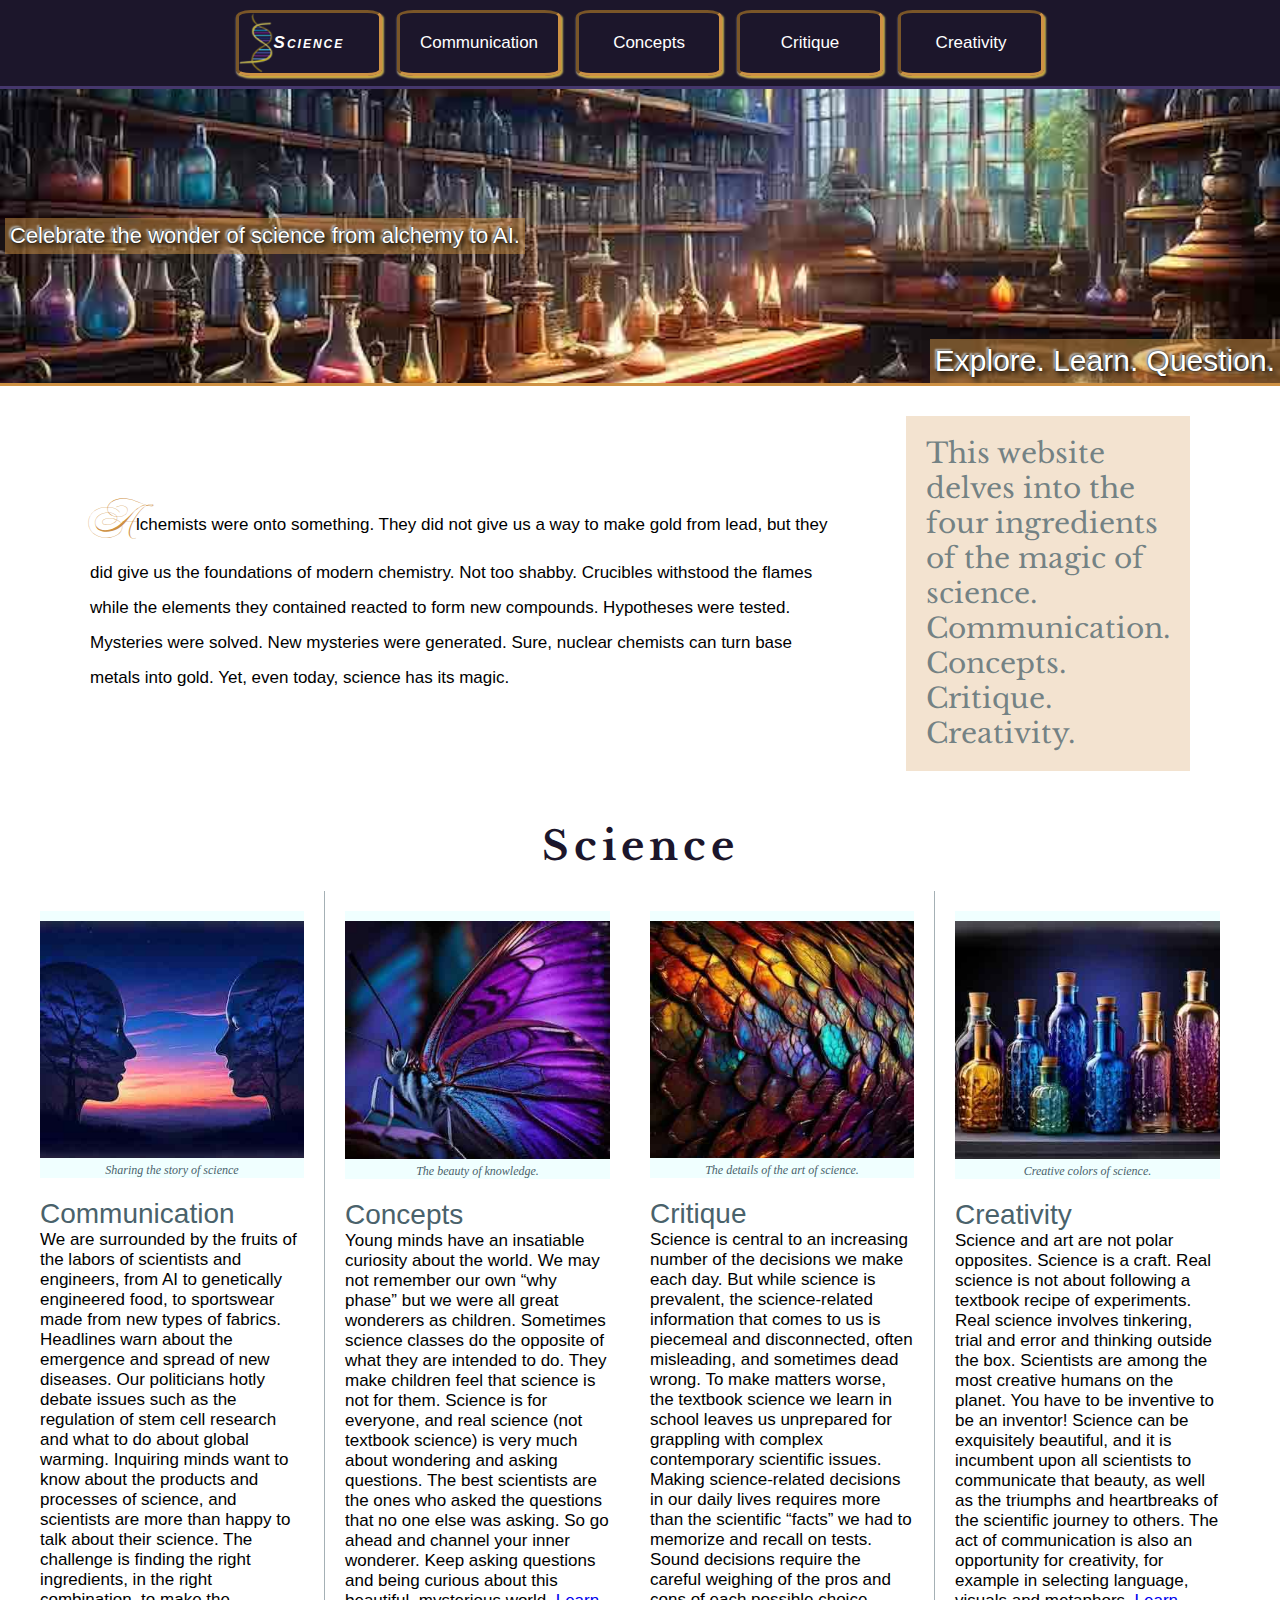
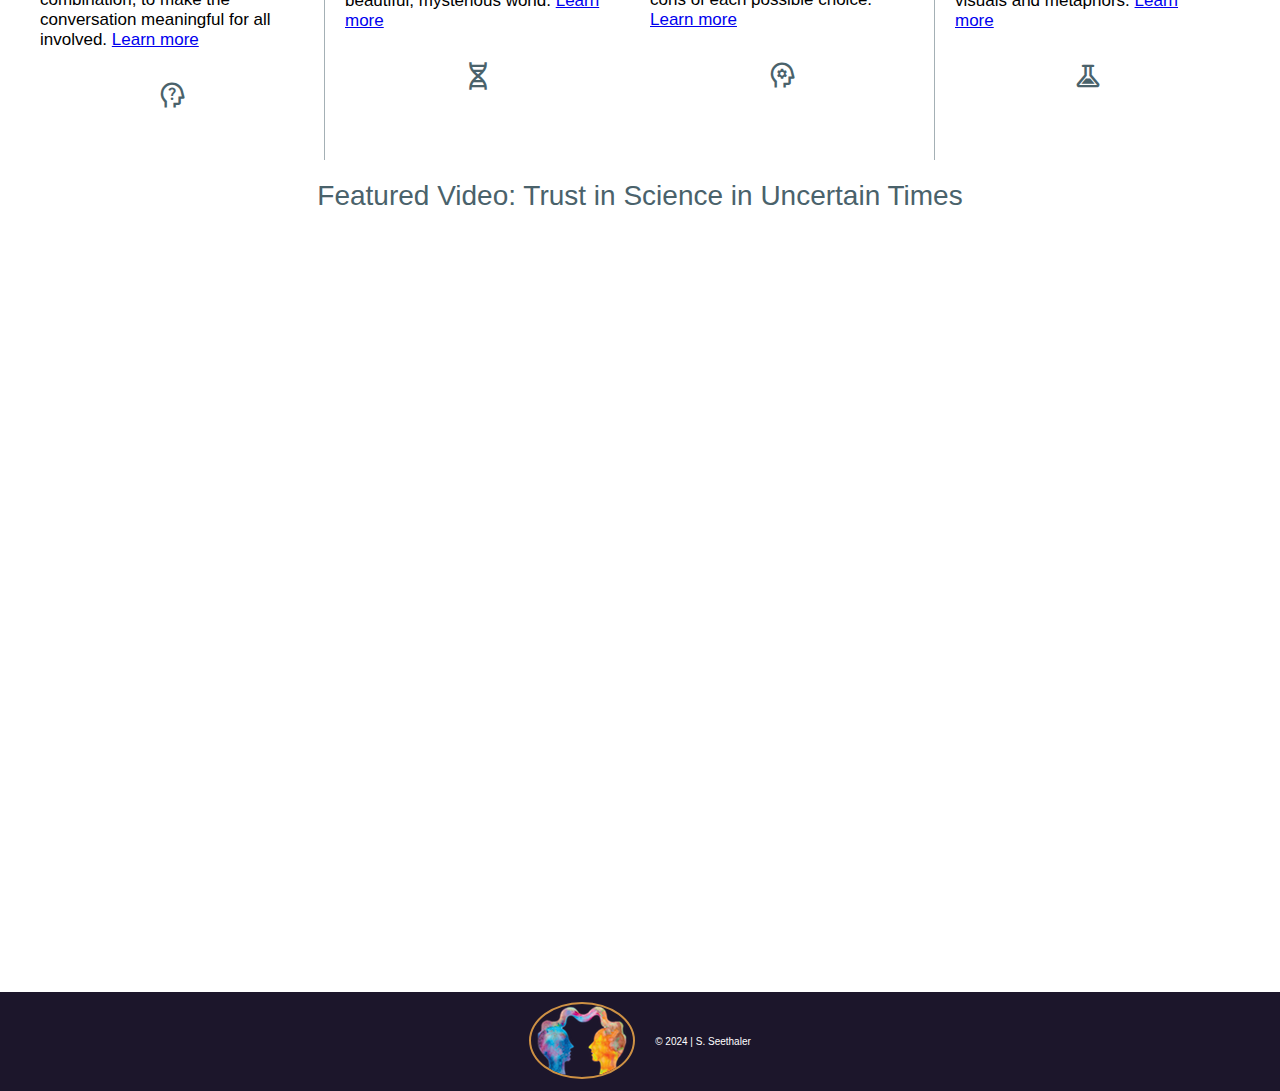
<file: index.html>
<!DOCTYPE html>
<html lang="en">

<head>
    <meta charset="utf-8">
    <meta http-equiv="X-UA-Compatible" content="ie=edge">
    <meta name="viewport" content="width=device-width, initial-scale=1">
    <title>Sherry's Science</title>
    <!--material icons-->
    <link href="https://fonts.googleapis.com/css2?family=Material+Symbols+Outlined" rel="stylesheet">
    <!--Google fonts-->
    <link rel="preconnect" href="https://fonts.googleapis.com">
    <link rel="preconnect" href="https://fonts.gstatic.com" crossorigin>
    <link href="https://fonts.googleapis.com/css2?family=Libre+Baskerville:ital,wght@0,400;0,700;1,400&display=swap" rel="stylesheet">
    <link href="https://fonts.googleapis.com/css2?family=Ballet:opsz@16..72&display=swap" rel="stylesheet">
    <link rel="stylesheet" href="styles/reset.css">
    <link rel="stylesheet" href="styles/style.css">
</head>

<body>
    <header>
        <a href="#"><img src="images/initialsSS.png" alt="initials" id="initials"></a>
        <input type="checkbox" class="navToggler" id="navToggler">
        <nav class="horizNav">
            <ul>
                <li><a href="index.html">Science</a></li>
                <li><a href="pages/communication.html">Communication</a></li>
                <li><a href="pages/concepts.html">Concepts</a></li>
                <li><a href="pages/critique.html">Critique</a></li>
                <li><a href="pages/creativity.html">Creativity</a></li>
            </ul>
        </nav>
        <label for="navToggler" class="navTogglerMenu">
            <span class="material-symbols-outlined mi" id="menuOpen">menu</span>
            <span class="material-symbols-outlined mi" id="menuClose">close</span>
        </label>
        <section id="banner">
            <h1>Explore. Learn. Question.</h1>
            <h2>Celebrate the wonder of science from alchemy to AI.</h2>
        </section>
    </header>

    <main>
        <section id="homeIntro">
            <p>Alchemists were onto something. They did not give us a way to make gold from lead, but they did give us the foundations of modern chemistry. Not too shabby. Crucibles withstood the flames while the elements they contained reacted to form new compounds. Hypotheses were tested. Mysteries were solved. New mysteries were generated. Sure, nuclear chemists can turn base metals into gold. Yet, even today, science has its magic. </p>
            <p id="introHighlight">This website delves into the four ingredients of the magic of science. <br>Communication. Concepts. Critique. Creativity.</p>
        </section>


        <section class="home">
            <h1>Science</h1>
            <article class="home">
                <h2>Communication</h2>
                <p>We are surrounded by the fruits of the labors of scientists and engineers, from AI to genetically engineered food, to sportswear made from new types of fabrics. Headlines warn about the emergence and spread of new diseases. Our politicians hotly debate issues such as the regulation of stem cell research and what to do about global warming. Inquiring minds want to know about the products and processes of science, and scientists are more than happy to talk about their science. The challenge is finding the right ingredients, in the right combination, to make the conversation meaningful for all involved. <a href="pages/communication.html">Learn more</a></p>
                <p><span class="material-symbols-outlined">psychology_alt</span></p>

                <figure>
                    <picture>
                        <source media="(min-width: 800px)" srcset="images/communication360.jpg">
                        <source media="(min-width: 0)" srcset="images/communication700.jpg">
                        <img src="images/communicationBanner.png" alt="talking heads">
                    </picture>
                    <figcaption>Sharing the story of science</figcaption>
                </figure>
            </article>

            <article class="home">
                <h2>Concepts</h2>
                <p>Young minds have an insatiable curiosity about the world. We may not remember our own “why phase” but we were all great wonderers as children. Sometimes science classes do the opposite of what they are intended to do. They make children feel that science is not for them. Science is for everyone, and real science (not textbook science) is very much about wondering and asking questions. The best scientists are the ones who asked the questions that no one else was asking. So go ahead and channel your inner wonderer. Keep asking questions and being curious about this beautiful, mysterious world. <a href="pages/concepts.html">Learn more</a></p>
                <p><span class="material-symbols-outlined">genetics</span></p>

                <figure>
                    <picture>
                        <source media="(min-width: 800px)" srcset="images/concepts360.jpg">
                        <source media="(min-width: 0)" srcset="images/concepts700.jpg">
                        <img src="images/concepts700.jpg" alt="butterfly">
                    </picture>
                    <figcaption>The beauty of knowledge.</figcaption>
                </figure>
            </article>

            <article class="home">
                <h2>Critique</h2>
                <p>Science is central to an increasing number of the decisions we make each day. But while science is prevalent, the science-related information that comes to us is piecemeal and disconnected, often misleading, and sometimes dead wrong. To make matters worse, the textbook science we learn in school leaves us unprepared for grappling with complex contemporary scientific issues. Making science-related decisions in our daily lives requires more than the scientific “facts” we had to memorize and recall on tests. Sound decisions require the careful weighing of the pros and cons of each possible choice. <a href="pages/critique.html">Learn more</a></p>
                <span class="material-symbols-outlined">psychology</span>
                <figure>
                    <picture>
                        <source media="(min-width: 800px)" srcset="images/critique360.jpg">
                        <source media="(min-width: 0)" srcset="images/critique700.jpg">
                        <img src="images/critique700.jpg" alt="dragon scales">
                    </picture>
                    <figcaption>The details of the art of science.</figcaption>
                </figure>
            </article>

            <article class="home">
                <h2>Creativity</h2>
                <p>Science and art are not polar opposites. Science is a craft. Real science is not about following a textbook recipe of experiments. Real science involves tinkering, trial and error and thinking outside the box. Scientists are among the most creative humans on the planet. You have to be inventive to be an inventor! Science can be exquisitely beautiful, and it is incumbent upon all scientists to communicate that beauty, as well as the triumphs and heartbreaks of the scientific journey to others. The act of communication is also an opportunity for creativity, for example in selecting language, visuals and metaphors. <a href="pages/creativity.html">Learn more</a></p>
                <span class="material-symbols-outlined">experiment</span>
                <figure>
                    <picture>
                        <source media="(min-width: 800px)" srcset="images/creativity360.jpg">
                        <source media="(min-width: 0)" srcset="images/creativity700.jpg">
                        <img src="images/creativity700.jpg" alt="colored bottles">
                    </picture>
                    <figcaption>Creative colors of science.</figcaption>
                </figure>
            </article>
        </section>
        <aside>
            <h2 id="featureVideo">Featured Video: Trust in Science in Uncertain Times</h2>
            <div class="video">
                <iframe width="560" height="315" src="https://www.youtube.com/embed/QYpVklDVJ68?si=eibjWc4_fdf2DBuR" title="YouTube video player" allow="accelerometer; autoplay; clipboard-write; encrypted-media; gyroscope; picture-in-picture; web-share" referrerpolicy="strict-origin-when-cross-origin" allowfullscreen></iframe>
            </div>
        </aside>
    </main>

    <footer>
        <a href="https://utorontopress.com/9781487547493/beyond-the-sage-on-the-stage/"> <img src="images/facesLogo.png" alt="faces" id="faces"></a>
        <p>&copy; 2024 | S. Seethaler</p>
    </footer>

</body>

</html>
</file>
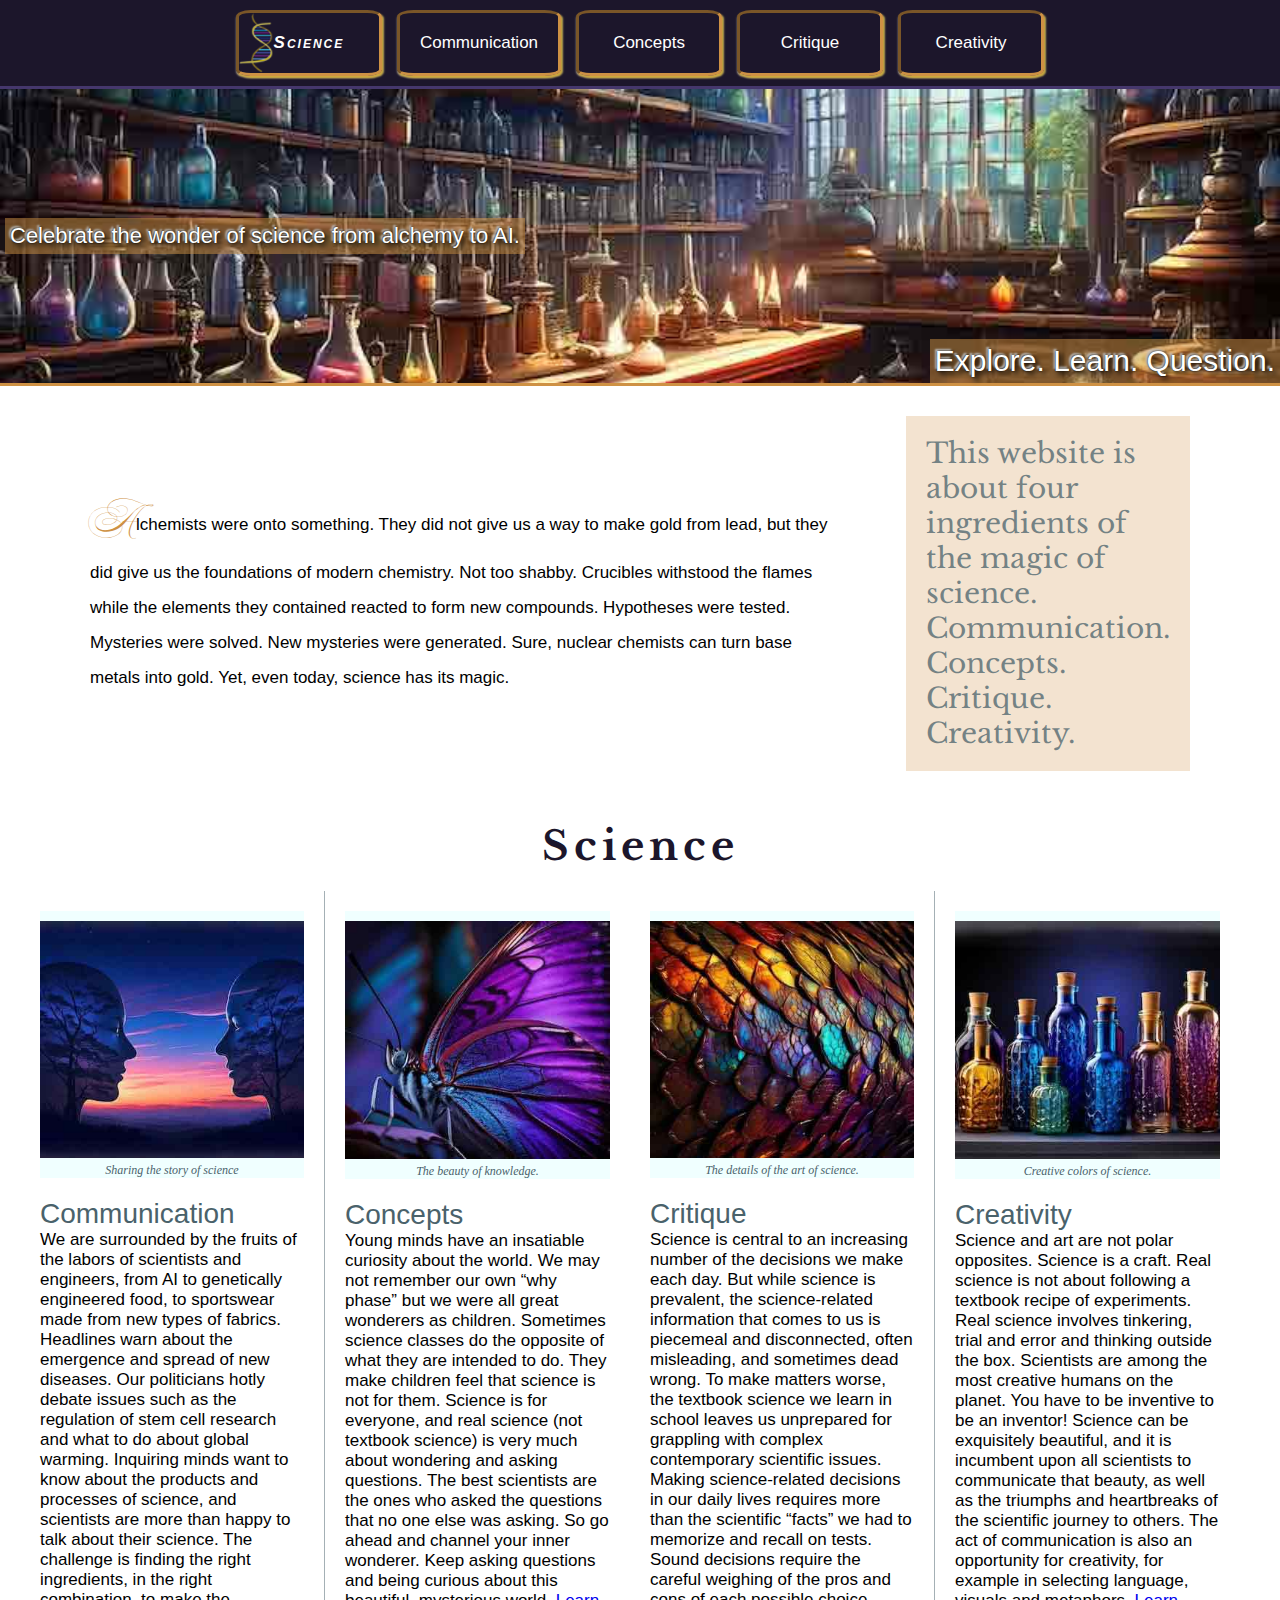
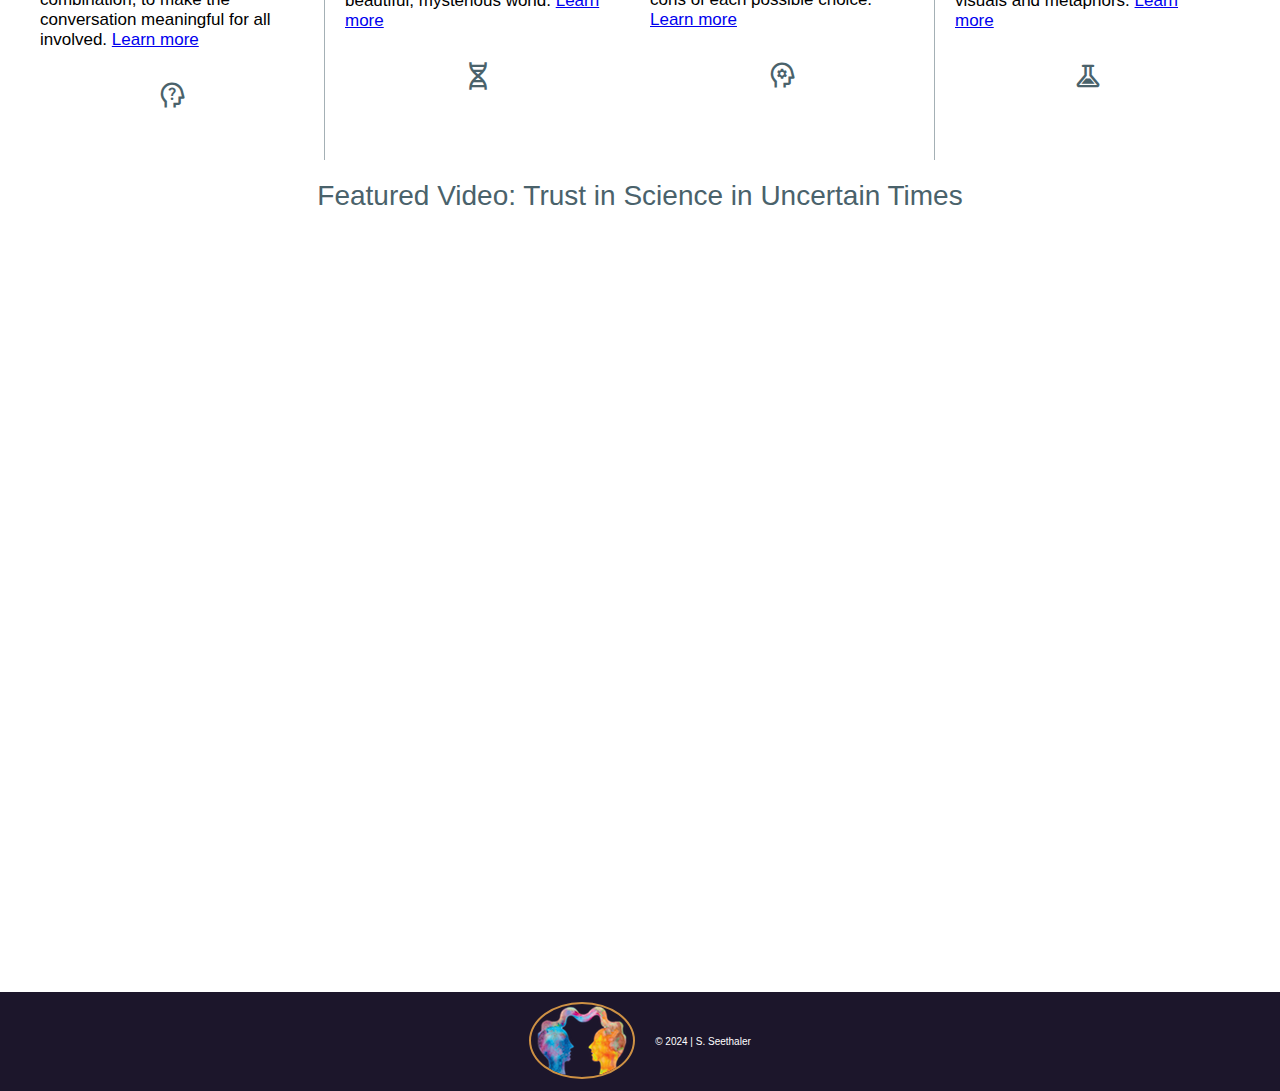
<file: SSWebRoot/index.html>
<!DOCTYPE html>
<html lang="en">

<head>
    <meta charset="utf-8">
    <meta http-equiv="X-UA-Compatible" content="ie=edge">
    <meta name="viewport" content="width=device-width, initial-scale=1">
    <title>Sherry's Science</title>
    <!--material icons-->
    <link href="https://fonts.googleapis.com/css2?family=Material+Symbols+Outlined" rel="stylesheet">
    <!--Google fonts-->
    <link rel="preconnect" href="https://fonts.googleapis.com">
    <link rel="preconnect" href="https://fonts.gstatic.com" crossorigin>
    <link href="https://fonts.googleapis.com/css2?family=Libre+Baskerville:ital,wght@0,400;0,700;1,400&display=swap" rel="stylesheet">
    <link href="https://fonts.googleapis.com/css2?family=Ballet:opsz@16..72&display=swap" rel="stylesheet">
    <link rel="stylesheet" href="styles/reset.css">
    <link rel="stylesheet" href="styles/style.css">
</head>

<body>
    <header>
        <a href="#"><img src="images/initialsSS.png" alt="initials" id="initials"></a>
        <input type="checkbox" class="navToggler" id="navToggler">
        <nav class="horizNav">
            <ul>
                <li><a href="index.html">Science</a></li>
                <li><a href="pages/communication.html">Communication</a></li>
                <li><a href="pages/concepts.html">Concepts</a></li>
                <li><a href="pages/critique.html">Critique</a></li>
                <li><a href="pages/creativity.html">Creativity</a></li>
            </ul>
        </nav>
        <label for="navToggler" class="navTogglerMenu">
            <span class="material-symbols-outlined mi" id="menuOpen">menu</span>
            <span class="material-symbols-outlined mi" id="menuClose">close</span>
        </label>
        <section id="banner">
            <h1>Explore. Learn. Question.</h1>
            <h2>Celebrate the wonder of science from alchemy to AI.</h2>
        </section>
    </header>

    <main>
        <section id="homeIntro">
            <p>Alchemists were onto something. They did not give us a way to make gold from lead, but they did give us the foundations of modern chemistry. Not too shabby. Crucibles withstood the flames while the elements they contained reacted to form new compounds. Hypotheses were tested. Mysteries were solved. New mysteries were generated. Sure, nuclear chemists can turn base metals into gold. Yet, even today, science has its magic. </p>
            <p id="introHighlight">This website is about four ingredients of the magic of science. <br>Communication. Concepts. Critique. Creativity.</p>
        </section>


        <section class="home">
            <h1>Science</h1>
            <article class="home">
                <h2>Communication</h2>
                <p>We are surrounded by the fruits of the labors of scientists and engineers, from AI to genetically engineered food, to sportswear made from new types of fabrics. Headlines warn about the emergence and spread of new diseases. Our politicians hotly debate issues such as the regulation of stem cell research and what to do about global warming. Inquiring minds want to know about the products and processes of science, and scientists are more than happy to talk about their science. The challenge is finding the right ingredients, in the right combination, to make the conversation meaningful for all involved. <a href="pages/communication.html">Learn more</a></p>
                <p><span class="material-symbols-outlined">psychology_alt</span></p>

                <figure>
                    <picture>
                        <source media="(min-width: 800px)" srcset="images/communication360.jpg">
                        <source media="(min-width: 0)" srcset="images/communication700.jpg">
                        <img src="images/communicationBanner.png" alt="talking heads">
                    </picture>
                    <figcaption>Sharing the story of science</figcaption>
                </figure>
            </article>

            <article class="home">
                <h2>Concepts</h2>
                <p>Young minds have an insatiable curiosity about the world. We may not remember our own “why phase” but we were all great wonderers as children. Sometimes science classes do the opposite of what they are intended to do. They make children feel that science is not for them. Science is for everyone, and real science (not textbook science) is very much about wondering and asking questions. The best scientists are the ones who asked the questions that no one else was asking. So go ahead and channel your inner wonderer. Keep asking questions and being curious about this beautiful, mysterious world. <a href="pages/concepts.html">Learn more</a></p>
                <p><span class="material-symbols-outlined">genetics</span></p>

                <figure>
                    <picture>
                        <source media="(min-width: 800px)" srcset="images/concepts360.jpg">
                        <source media="(min-width: 0)" srcset="images/concepts700.jpg">
                        <img src="images/concepts700.jpg" alt="butterfly">
                    </picture>
                    <figcaption>The beauty of knowledge.</figcaption>
                </figure>
            </article>

            <article class="home">
                <h2>Critique</h2>
                <p>Science is central to an increasing number of the decisions we make each day. But while science is prevalent, the science-related information that comes to us is piecemeal and disconnected, often misleading, and sometimes dead wrong. To make matters worse, the textbook science we learn in school leaves us unprepared for grappling with complex contemporary scientific issues. Making science-related decisions in our daily lives requires more than the scientific “facts” we had to memorize and recall on tests. Sound decisions require the careful weighing of the pros and cons of each possible choice. <a href="pages/critique.html">Learn more</a></p>
                <span class="material-symbols-outlined">psychology</span>
                <figure>
                    <picture>
                        <source media="(min-width: 800px)" srcset="images/critique360.jpg">
                        <source media="(min-width: 0)" srcset="images/critique700.jpg">
                        <img src="images/critique700.jpg" alt="dragon scales">
                    </picture>
                    <figcaption>The details of the art of science.</figcaption>
                </figure>
            </article>

            <article class="home">
                <h2>Creativity</h2>
                <p>Science and art are not polar opposites. Science is a craft. Real science is not about following a textbook recipe of experiments. Real science involves tinkering, trial and error and thinking outside the box. Scientists are among the most creative humans on the planet. You have to be inventive to be an inventor! Science can be exquisitely beautiful, and it is incumbent upon all scientists to communicate that beauty, as well as the triumphs and heartbreaks of the scientific journey to others. The act of communication is also an opportunity for creativity, for example in selecting language, visuals and metaphors. <a href="pages/creativity.html">Learn more</a></p>
                <span class="material-symbols-outlined">experiment</span>
                <figure>
                    <picture>
                        <source media="(min-width: 800px)" srcset="images/creativity360.jpg">
                        <source media="(min-width: 0)" srcset="images/creativity700.jpg">
                        <img src="images/creativity700.jpg" alt="colored bottles">
                    </picture>
                    <figcaption>Creative colors of science.</figcaption>
                </figure>
            </article>
        </section>
        <aside>
            <h2 id="featureVideo">Featured Video: Trust in Science in Uncertain Times</h2>
            <div class="video">
                <iframe width="560" height="315" src="https://www.youtube.com/embed/QYpVklDVJ68?si=eibjWc4_fdf2DBuR" title="YouTube video player" allow="accelerometer; autoplay; clipboard-write; encrypted-media; gyroscope; picture-in-picture; web-share" referrerpolicy="strict-origin-when-cross-origin" allowfullscreen></iframe>
            </div>
        </aside>
    </main>

    <footer>
        <a href="https://utorontopress.com/9781487547493/beyond-the-sage-on-the-stage/"> <img src="images/facesLogo.png" alt="faces" id="faces"></a>
        <p>&copy; 2024 | S. Seethaler</p>
    </footer>

</body>

</html>
</file>
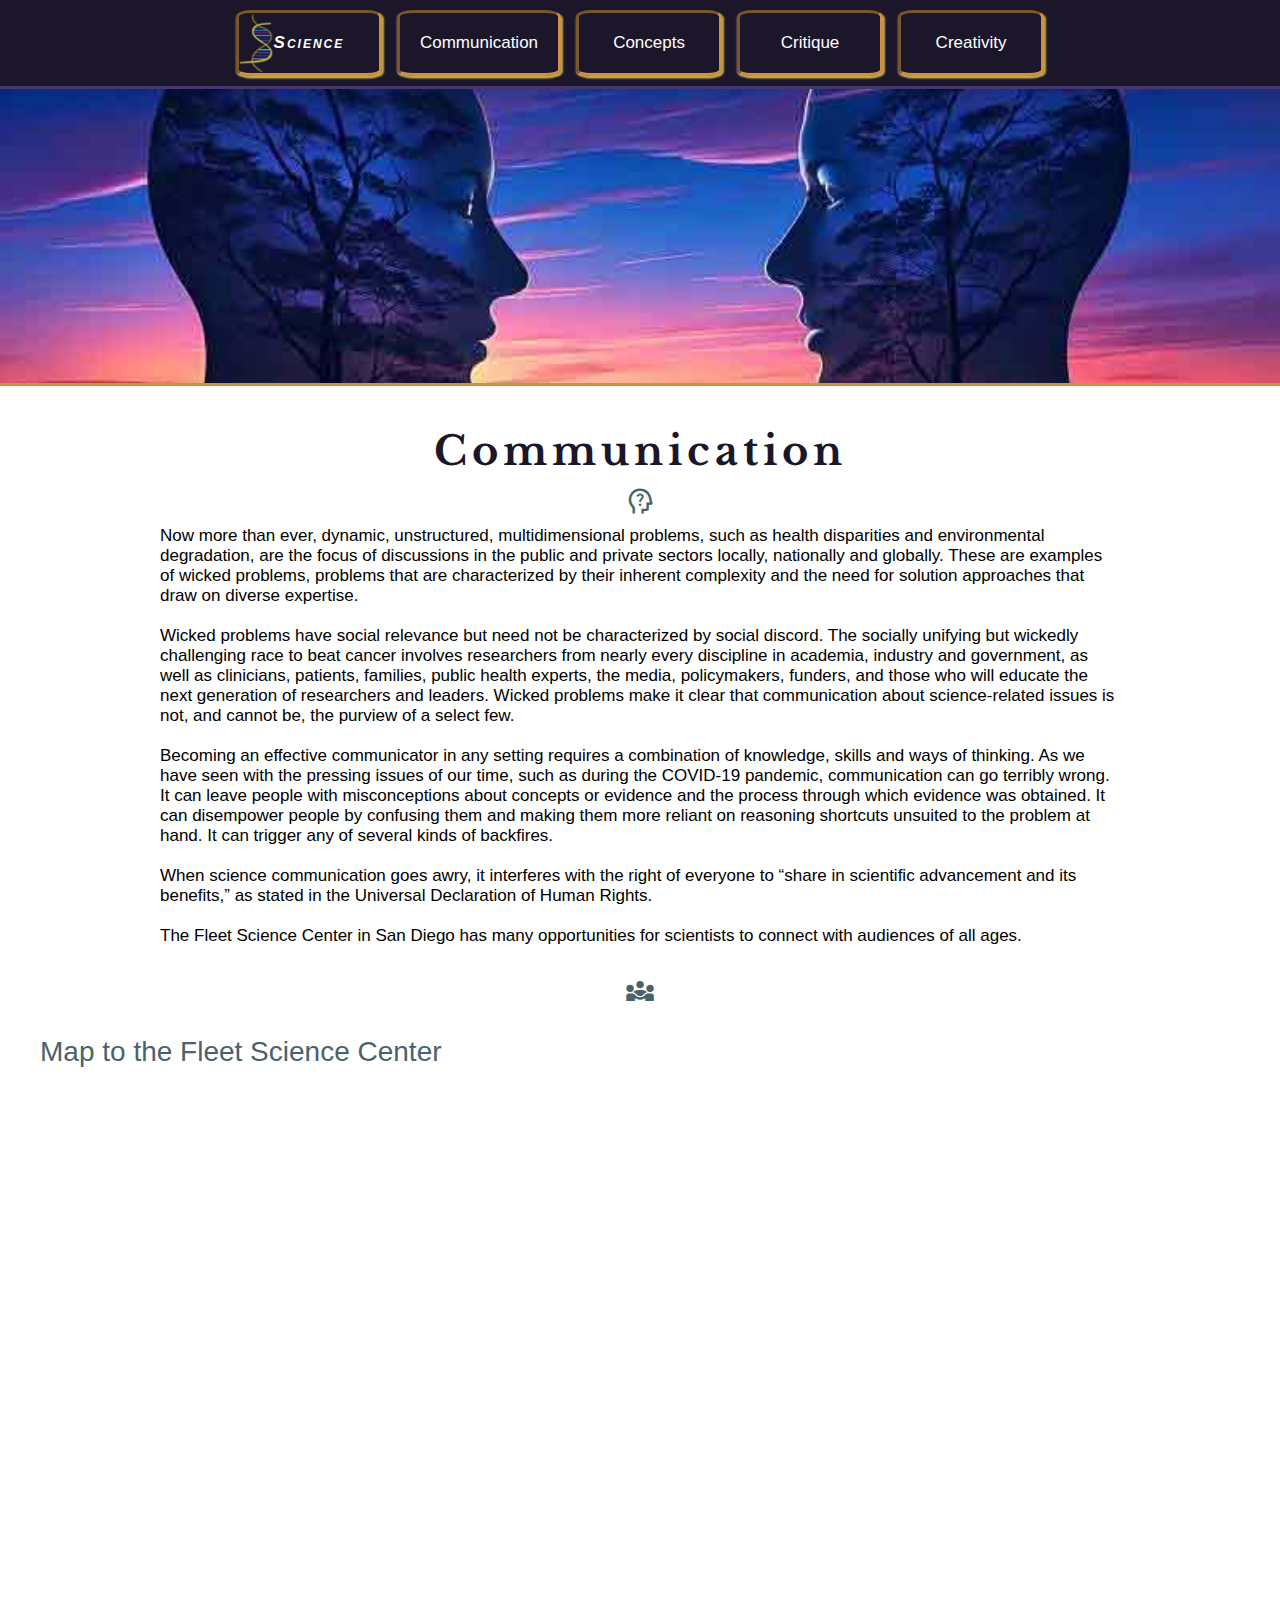
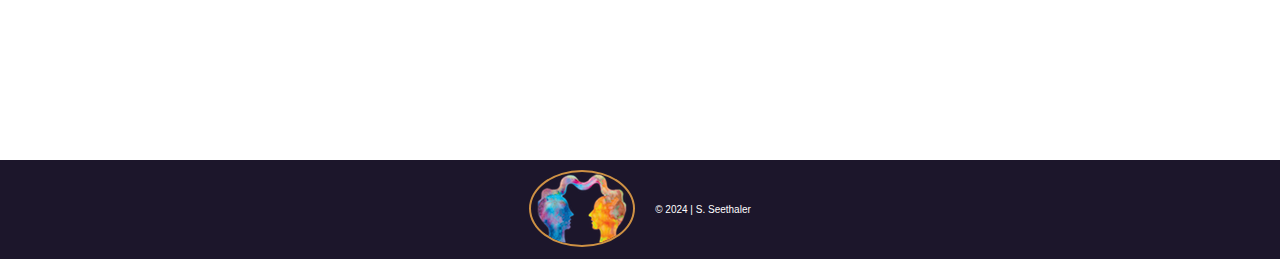
<file: communication.html>
<!DOCTYPE html>
<html lang="en">

<head>
    <meta charset="utf-8">
    <meta http-equiv="X-UA-Compatible" content="ie=edge">
    <meta name="viewport" content="width=device-width, initial-scale=1">
    <title>Sherry's Science Communication</title>
    <!--material icons-->
    <link href="https://fonts.googleapis.com/css2?family=Material+Symbols+Outlined" rel="stylesheet">
    <!--Google fonts-->
    <link rel="preconnect" href="https://fonts.googleapis.com">
    <link rel="preconnect" href="https://fonts.gstatic.com" crossorigin>
    <link href="https://fonts.googleapis.com/css2?family=Libre+Baskerville:ital,wght@0,400;0,700;1,400&display=swap" rel="stylesheet">
    <link rel="stylesheet" href="../styles/reset.css">
    <link rel="stylesheet" href="../styles/style.css">
</head>

<body>
    <header>
        <a href="../index.html"><img src="../images/initialsSS.png" alt="initials" id="initials"></a>
        <input type="checkbox" class="navToggler" id="navToggler">
        <nav class="horizNav">
            <ul>
                <li><a href="../index.html">Science</a></li>
                <li><a href="communication.html">Communication</a></li>
                <li><a href="concepts.html">Concepts</a></li>
                <li><a href="critique.html">Critique</a></li>
                <li><a href="creativity.html">Creativity</a></li>
            </ul>
        </nav>
        <label for="navToggler" class="navTogglerMenu">
            <span class="material-symbols-outlined mi" id="menuOpen">menu</span>
            <span class="material-symbols-outlined mi" id="menuClose">close</span>
        </label>
        <section id="communicationBanner">
        </section>
    </header>

    <main class="communicationPage">
        <article class="communicationPage">
            <h1>Communication</h1>
            <span class="material-symbols-outlined">psychology_alt</span>
            <p>Now more than ever, dynamic, unstructured, multidimensional problems, such as health disparities and environmental degradation, are the focus of discussions in the public and private sectors locally, nationally and globally. These are examples of wicked problems, problems that are characterized by their inherent complexity and the need for solution approaches that draw on diverse expertise.</p>

            <p>Wicked problems have social relevance but need not be characterized by social discord. The socially unifying but wickedly challenging race to beat cancer involves researchers from nearly every discipline in academia, industry and government, as well as clinicians, patients, families, public health experts, the media, policymakers, funders, and those who will educate the next generation of researchers and leaders. Wicked problems make it clear that communication about science-related issues is not, and cannot be, the purview of a select few.</p>

            <p>Becoming an effective communicator in any setting requires a combination of knowledge, skills and ways of thinking. As we have seen with the pressing issues of our time, such as during the COVID-19 pandemic, communication can go terribly wrong. It can leave people with misconceptions about concepts or evidence and the process through which evidence was obtained. It can disempower people by confusing them and making them more reliant on reasoning shortcuts unsuited to the problem at hand. It can trigger any of several kinds of backfires.

            <p>When science communication goes awry, it interferes with the right of everyone to “share in scientific advancement and its benefits,” as stated in the Universal Declaration of Human Rights.</p>

            <p>The Fleet Science Center in San Diego has many opportunities for scientists to connect with audiences of all ages.</p>

            <p><span class="material-symbols-outlined">diversity_3</span></p>

        </article>

        <aside class="communicationPage">
            <h2>Map to the Fleet Science Center</h2>

            <div class="map">
                <iframe src="https://www.google.com/maps/embed?pb=!1m14!1m8!1m3!1d477715.63252226467!2d-117.146959!3d32.730801!3m2!1i1024!2i768!4f13.1!3m3!1m2!1s0x80d95496f8a53921%3A0x4ff8035811a50dbe!2sFleet%20Science%20Center!5e1!3m2!1sen!2sus!4v1731714779328!5m2!1sen!2sus" width="600" height="450" style="border:0;" allowfullscreen="" loading="lazy" referrerpolicy="no-referrer-when-downgrade"></iframe>
            </div>
        </aside>


    </main>

    <footer>
        <a href="https://utorontopress.com/9781487547493/beyond-the-sage-on-the-stage/"> <img src="../images/facesLogo.png" alt="faces" id="faces"></a>
        <p>&copy; 2024 | S. Seethaler</p>
    </footer>

</body>

</html>
</file>
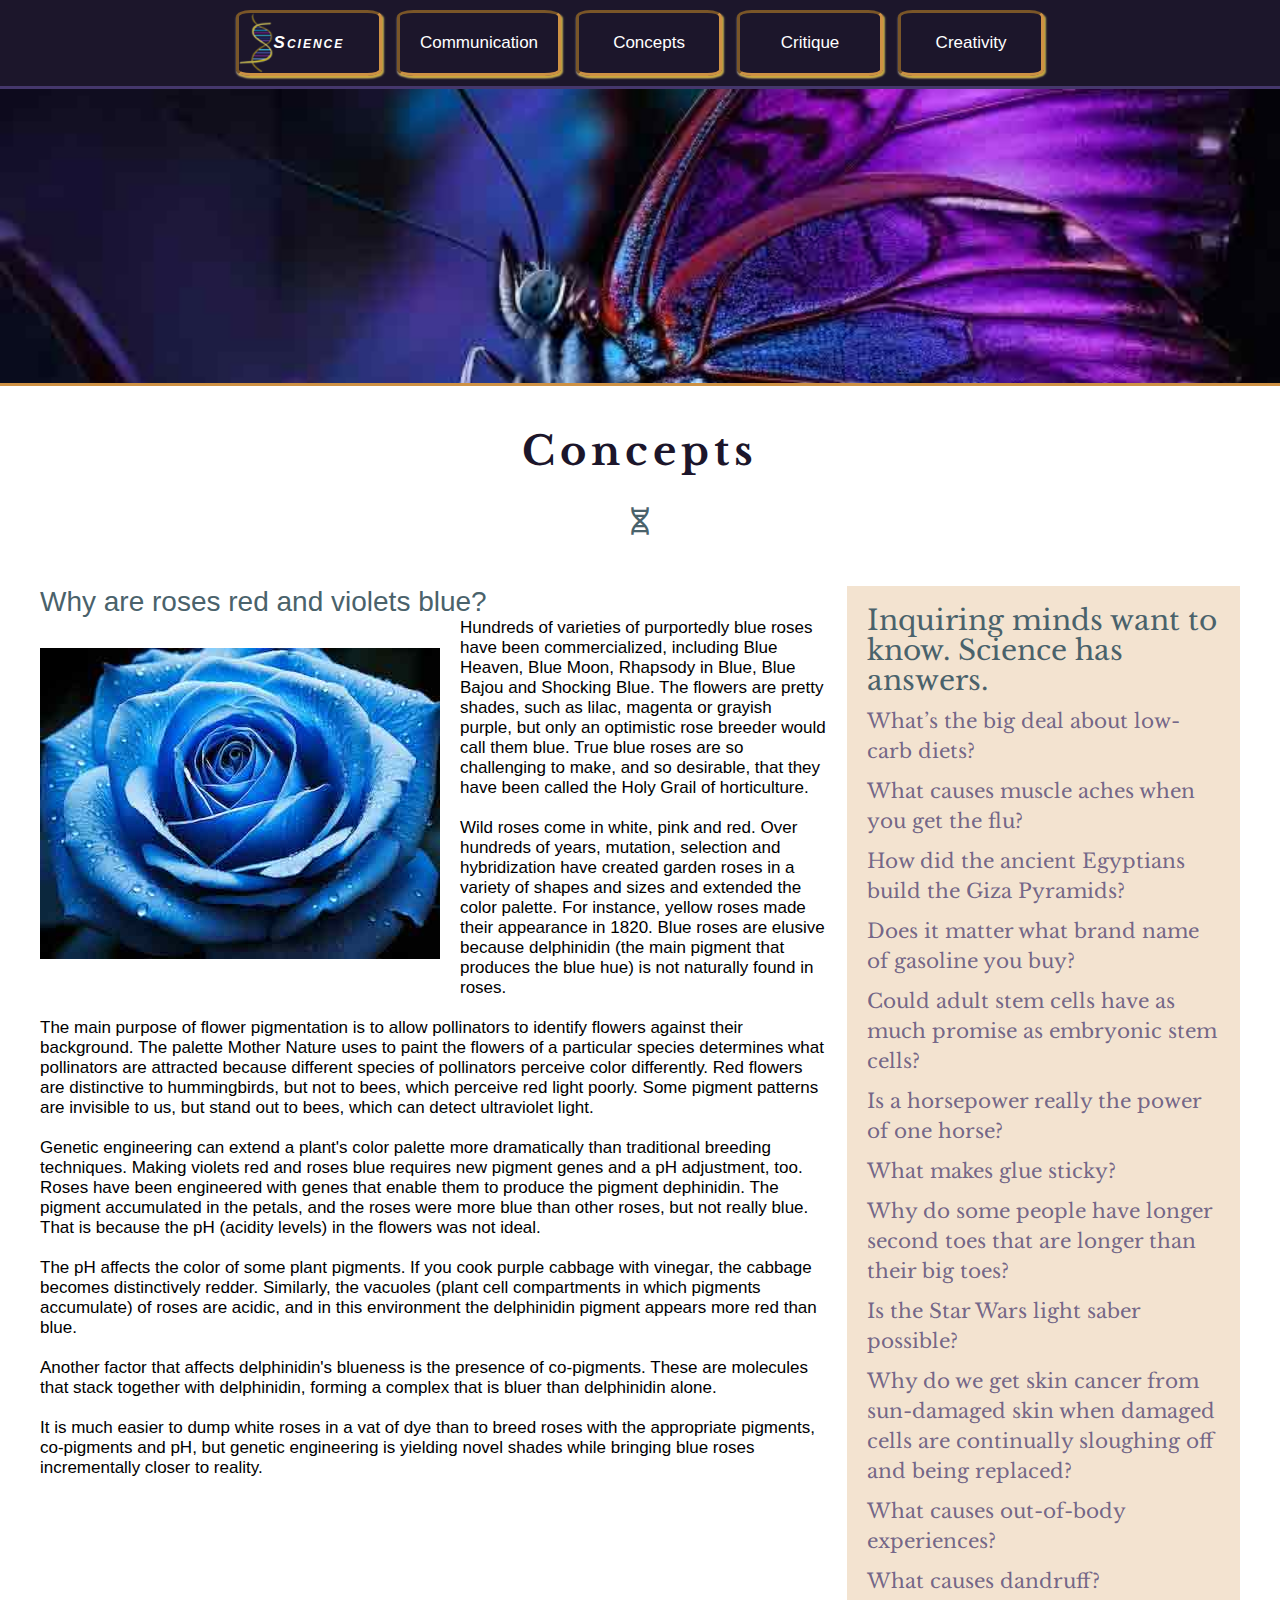
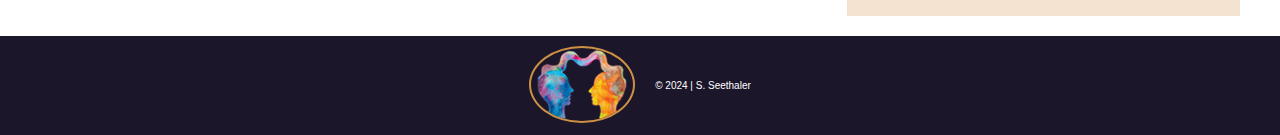
<file: concepts.html>
<!DOCTYPE html>
<html lang="en">

<head>
    <meta charset="utf-8">
    <meta http-equiv="X-UA-Compatible" content="ie=edge">
    <meta name="viewport" content="width=device-width, initial-scale=1">
    <title>Sherry's Science Concepts</title>
    <!--material icons-->
    <link href="https://fonts.googleapis.com/css2?family=Material+Symbols+Outlined" rel="stylesheet">
    <link rel="preconnect" href="https://fonts.googleapis.com">
    <link rel="preconnect" href="https://fonts.gstatic.com" crossorigin>
    <!--Google fonts-->
    <link href="https://fonts.googleapis.com/css2?family=Libre+Baskerville:ital,wght@0,400;0,700;1,400&display=swap" rel="stylesheet">
    <link rel="stylesheet" href="../styles/reset.css">
    <link rel="stylesheet" href="../styles/style.css">
</head>

<body>
    <header>
        <a href="../index.html"><img src="../images/initialsSS.png" alt="initials" id="initials"></a>
        <input type="checkbox" class="navToggler" id="navToggler">
        <nav class="horizNav">
            <ul>
                <li><a href="../index.html">Science</a></li>
                <li><a href="communication.html">Communication</a></li>
                <li><a href="concepts.html">Concepts</a></li>
                <li><a href="critique.html">Critique</a></li>
                <li><a href="creativity.html">Creativity</a></li>
            </ul>
        </nav>
        <label for="navToggler" class="navTogglerMenu">
            <span class="material-symbols-outlined mi" id="menuOpen">menu</span>
            <span class="material-symbols-outlined mi" id="menuClose">close</span>
        </label>
        <section id="conceptsBanner">

        </section>
    </header>

    <main id="conceptsPageMain">
        <section id="conceptsPageSection">
           <h1>Concepts</h1>
           <p id="conceptsMI"><span class="material-symbols-outlined">genetics</span></p>
            <article id="conceptsPageArticle">
                <h2>Why are roses red and violets blue?</h2>
                <p><img src="../images/blueRose.jpg" alt="blue rose" id="rose">Hundreds of varieties of purportedly blue roses have been commercialized, including Blue Heaven, Blue Moon, Rhapsody in Blue, Blue Bajou and Shocking Blue. The flowers are pretty shades, such as lilac, magenta or grayish purple, but only an optimistic rose breeder would call them blue. True blue roses are so challenging to make, and so desirable, that they have been called the Holy Grail of horticulture.</p>
                <p>Wild roses come in white, pink and red. Over hundreds of years, mutation, selection and hybridization have created garden roses in a variety of shapes and sizes and extended the color palette. For instance, yellow roses made their appearance in 1820. Blue roses are elusive because delphinidin (the main pigment that produces the blue hue) is not naturally found in roses.</p>
                <p>The main purpose of flower pigmentation is to allow pollinators to identify flowers against their background. The palette Mother Nature uses to paint the flowers of a particular species determines what pollinators are attracted because different species of pollinators perceive color differently. Red flowers are distinctive to hummingbirds, but not to bees, which perceive red light poorly. Some pigment patterns are invisible to us, but stand out to bees, which can detect ultraviolet light.</p>
                <p>Genetic engineering can extend a plant's color palette more dramatically than traditional breeding techniques. Making violets red and roses blue requires new pigment genes and a pH adjustment, too. Roses have been engineered with genes that enable them to produce the pigment dephinidin. The pigment accumulated in the petals, and the roses were more blue than other roses, but not really blue. That is because the pH (acidity levels) in the flowers was not ideal.</p>
                <p>The pH affects the color of some plant pigments. If you cook purple cabbage with vinegar, the cabbage becomes distinctively redder. Similarly, the vacuoles (plant cell compartments in which pigments accumulate) of roses are acidic, and in this environment the delphinidin pigment appears more red than blue.</p>
                <p>Another factor that affects delphinidin's blueness is the presence of co-pigments. These are molecules that stack together with delphinidin, forming a complex that is bluer than delphinidin alone.</p>
                <p>It is much easier to dump white roses in a vat of dye than to breed roses with the appropriate pigments, co-pigments and pH, but genetic engineering is yielding novel shades while bringing blue roses incrementally closer to reality.</p>

            </article>

            <article id="conceptsPageArticle2">
                <h2>Inquiring minds want to know. Science has answers.</h2>
                <ul>
                    <li>What’s the big deal about low-carb diets? </li>
                    <li>What causes muscle aches when you get the flu?</li>
                    <li>How did the ancient Egyptians build the Giza Pyramids?</li>
                    <li>Does it matter what brand name of gasoline you buy?</li>
                    <li>Could adult stem cells have as much promise as embryonic stem cells?</li>
                    <li>Is a horsepower really the power of one horse?</li>
                    <li>What makes glue sticky?</li>
                    <li>Why do some people have longer second toes that are longer than their big toes?</li>
                    <li>Is the Star Wars light saber possible?</li>
                    <li> Why do we get skin cancer from sun-damaged skin when damaged cells are continually sloughing off and being replaced?</li>
                    <li> What causes out-of-body experiences?</li>
                    <li>What causes dandruff?</li>
                </ul>
            </article>

        </section>
    </main>
    <footer>
        <a href="https://utorontopress.com/9781487547493/beyond-the-sage-on-the-stage/"> <img src="../images/facesLogo.png" alt="faces" id="faces"></a>
        <p>&copy; 2024 | S. Seethaler</p>
    </footer>

</body>

</html>
</file>
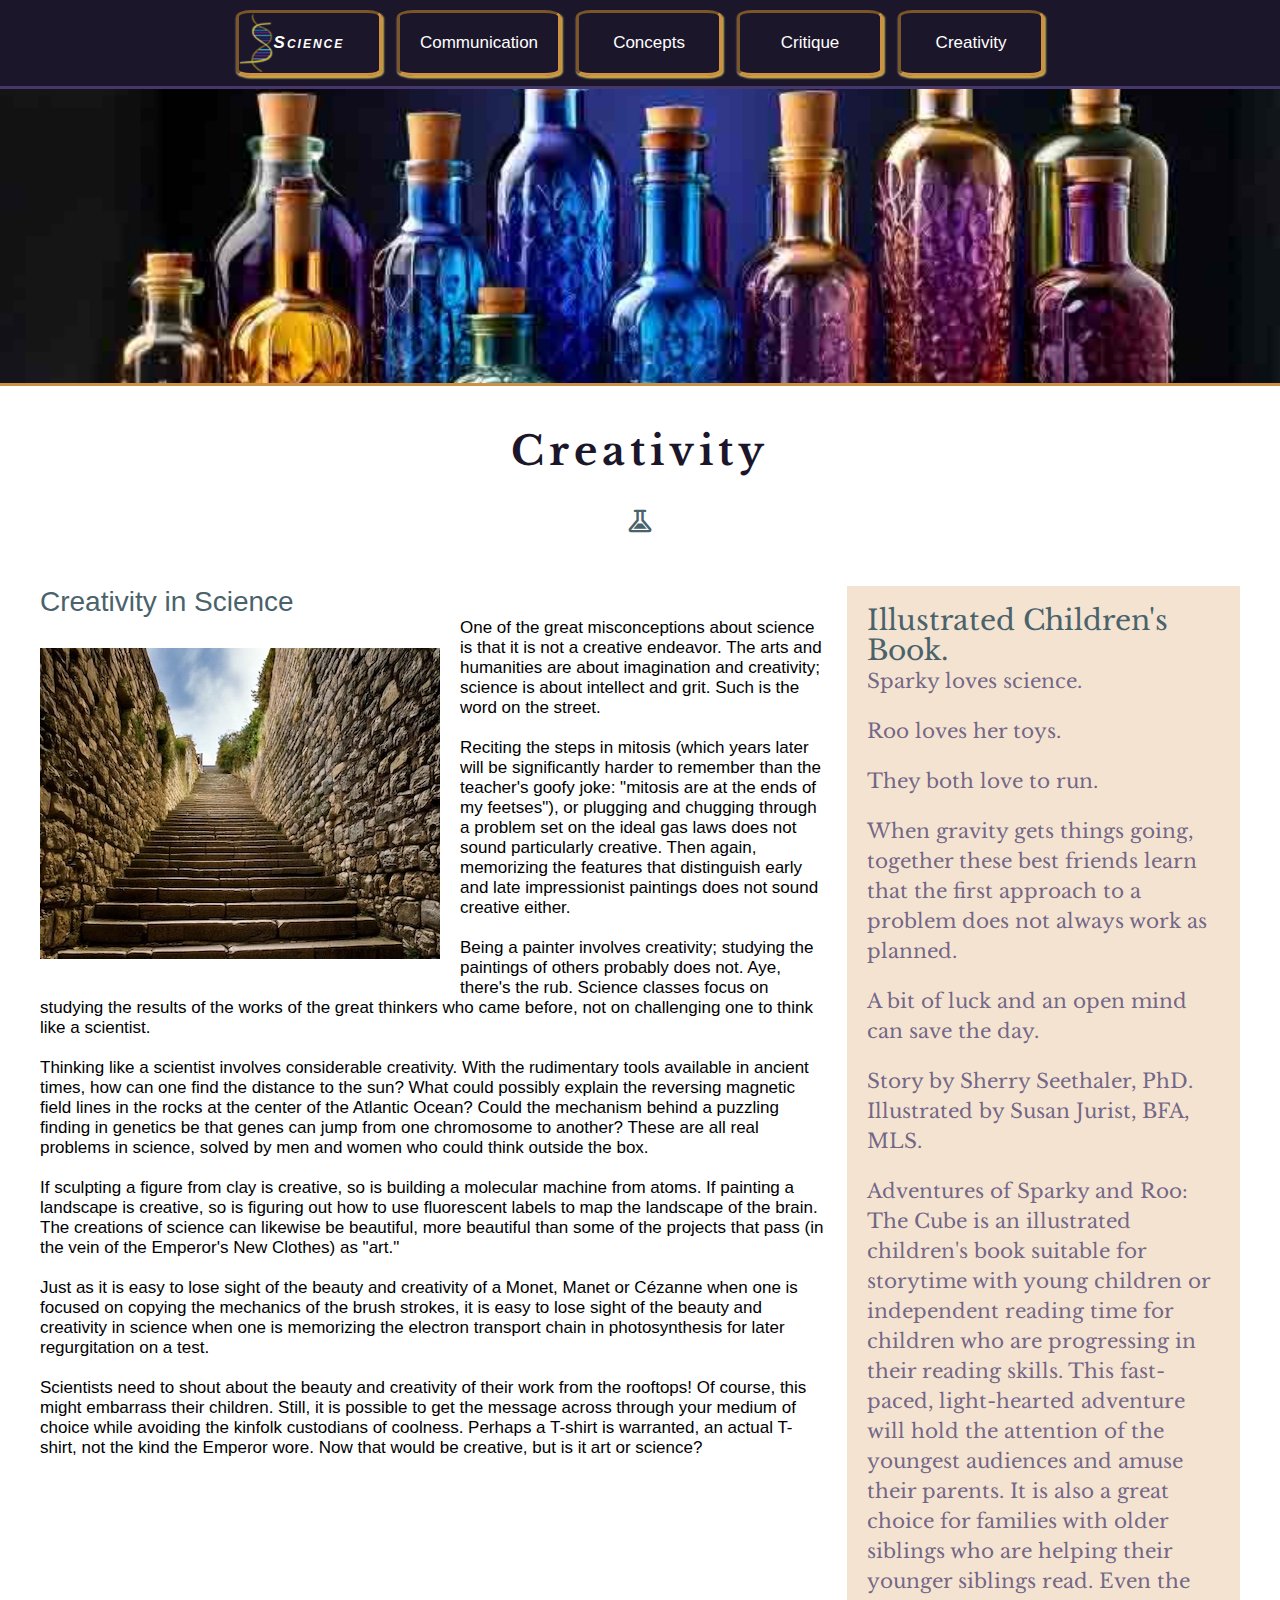
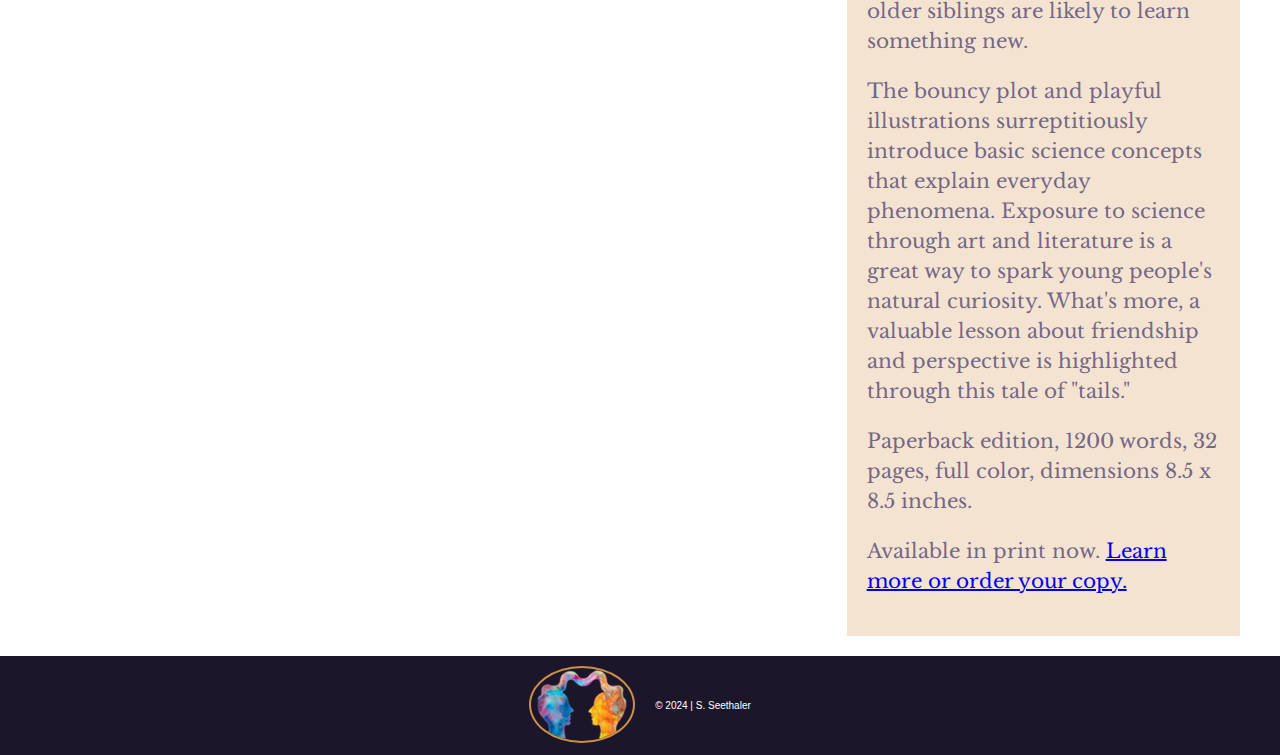
<file: creativity.html>
<!DOCTYPE html>
<html lang="en">

<head>
    <meta charset="utf-8">
    <meta http-equiv="X-UA-Compatible" content="ie=edge">
    <meta name="viewport" content="width=device-width, initial-scale=1">
    <title>Sherry's Science Creativity</title>
    <!--material icons-->
    <link href="https://fonts.googleapis.com/css2?family=Material+Symbols+Outlined" rel="stylesheet">
    <link rel="preconnect" href="https://fonts.googleapis.com">
    <link rel="preconnect" href="https://fonts.gstatic.com" crossorigin>
    <!--Google fonts-->
    <link href="https://fonts.googleapis.com/css2?family=Libre+Baskerville:ital,wght@0,400;0,700;1,400&display=swap" rel="stylesheet">
    <link rel="stylesheet" href="../styles/reset.css">
    <link rel="stylesheet" href="../styles/style.css">
</head>

<body>
    <header>
        <a href="../index.html"><img src="../images/initialsSS.png" alt="initials" id="initials"></a>
        <input type="checkbox" class="navToggler" id="navToggler">
        <nav class="horizNav">
            <ul>
                <li><a href="../index.html">Science</a></li>
                <li><a href="communication.html">Communication</a></li>
                <li><a href="concepts.html">Concepts</a></li>
                <li><a href="critique.html">Critique</a></li>
                <li><a href="creativity.html">Creativity</a></li>
            </ul>
        </nav>
        <label for="navToggler" class="navTogglerMenu">
            <span class="material-symbols-outlined mi" id="menuOpen">menu</span>
            <span class="material-symbols-outlined mi" id="menuClose">close</span>
        </label>
        <section id="creativityBanner">

        </section>
    </header>

    <main id="conceptsPageMain">
        <section id="conceptsPageSection">
           <h1>Creativity</h1>
           <p id="conceptsMI"><span class="material-symbols-outlined">experiment</span></p>
            <article id="conceptsPageArticle">
                <h2>Creativity in Science</h2>
                <p><img src="../images/walledStairs.jpg" alt="stairs" id="rose">
                One of the great misconceptions about science is that it is not a creative endeavor. The arts and humanities are about imagination and creativity; science is about intellect and grit. Such is the word on the street.</p>
                
                <p>Reciting the steps in mitosis (which years later will be significantly harder to remember than the teacher's goofy joke: "mitosis are at the ends of my feetses"), or plugging and chugging through a problem set on the ideal gas laws does not sound particularly creative. Then again, memorizing the features that distinguish early and late impressionist paintings does not sound creative either. </p>
                
                <p>Being a painter involves creativity; studying the paintings of others probably does not. Aye, there's the rub. Science classes focus on studying the results of the works of the great thinkers who came before, not on challenging one to think like a scientist.</p>
                
                <p>Thinking like a scientist involves considerable creativity. With the rudimentary tools available in ancient times, how can one find the distance to the sun? What could possibly explain the reversing magnetic field lines in the rocks at the center of the Atlantic Ocean? Could the mechanism behind a puzzling finding in genetics be that genes can jump from one chromosome to another? These are all real problems in science, solved by men and women who could think outside the box.</p>
                
                <p>If sculpting a figure from clay is creative, so is building a molecular machine from atoms. If painting a landscape is creative, so is figuring out how to use fluorescent labels to map the landscape of the brain. The creations of science can likewise be beautiful, more beautiful than some of the projects that pass (in the vein of the Emperor's New Clothes) as "art."</p>
                
                <p>Just as it is easy to lose sight of the beauty and creativity of a Monet, Manet or Cézanne when one is focused on copying the mechanics of the brush strokes, it is easy to lose sight of the beauty and creativity in science when one is memorizing the electron transport chain in photosynthesis for later regurgitation on a test.</p>
                
                <p>Scientists need to shout about the beauty and creativity of their work from the rooftops! Of course, this might embarrass their children. Still, it is possible to get the message across through your medium of choice while avoiding the kinfolk custodians of coolness. Perhaps a T-shirt is warranted, an actual T-shirt, not the kind the Emperor wore. Now that would be creative, but is it art or science?</p>

            </article>
            

            <article id="conceptsPageArticle2">
                <h2>Illustrated Children's Book.</h2>
                <p>Sparky loves science.</p>
                <p>Roo loves her toys.</p>
                <p>They both love to run.</p>
                <p>When gravity gets things going, together these best friends learn that the first approach to a problem does not always work as planned.</p>
                <p>A bit of luck and an open mind can save the day.</p>
                
                <p>Story by Sherry Seethaler, PhD.<br>
                Illustrated by Susan Jurist, BFA, MLS.</p>
                
                <p>Adventures of Sparky and Roo: The Cube is an illustrated children's book suitable for storytime with young children or independent reading time for children who are progressing in their reading skills. This fast-paced, light-hearted adventure will hold the attention of the youngest audiences and amuse their parents. It is also a great choice for families with older siblings who are helping their younger siblings read. Even the older siblings are likely to learn something new.</p>
                
                <p>The bouncy plot and playful illustrations surreptitiously introduce basic science concepts that explain everyday phenomena. Exposure to science through art and literature is a great way to spark young people's natural curiosity. What's more, a valuable lesson about friendship and perspective is highlighted through this tale of "tails."</p>
                
                <p>Paperback edition, 1200 words, 32 pages, full color, dimensions 8.5 x 8.5 inches.</p>
                
                <p>Available in print now. <a href="https://www.amazon.com/Adventures-Sparky-Roo-Sherry-Seethaler/dp/0692759786/ref=sr_1_1?ie=UTF8&qid=1476726811&sr=8-1&keywords=sparky+and+roo">Learn more or order your copy.</a></p>
            </article>

        </section>
    </main>
    <footer>
        <a href="https://utorontopress.com/9781487547493/beyond-the-sage-on-the-stage/"> <img src="../images/facesLogo.png" alt="faces" id="faces"></a>
        <p>&copy; 2024 | S. Seethaler</p>
    </footer>

</body>

</html>
</file>
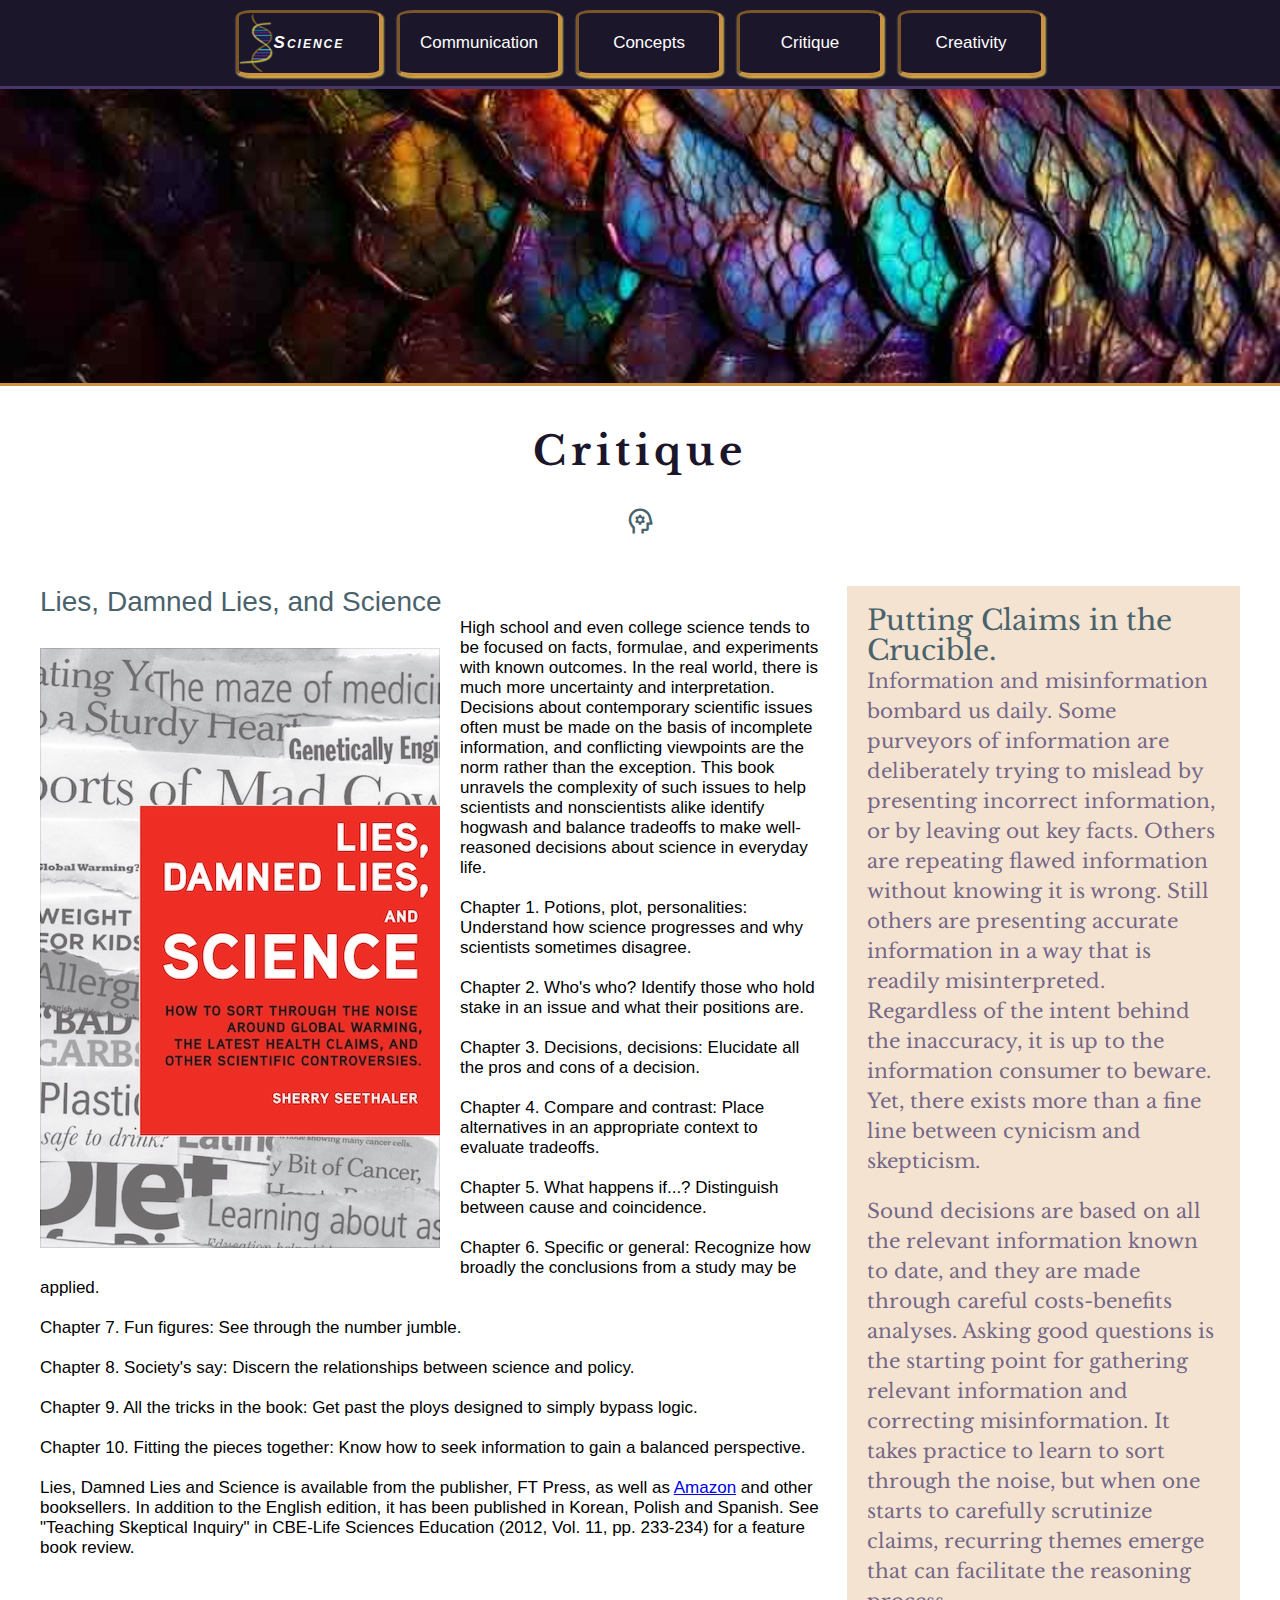
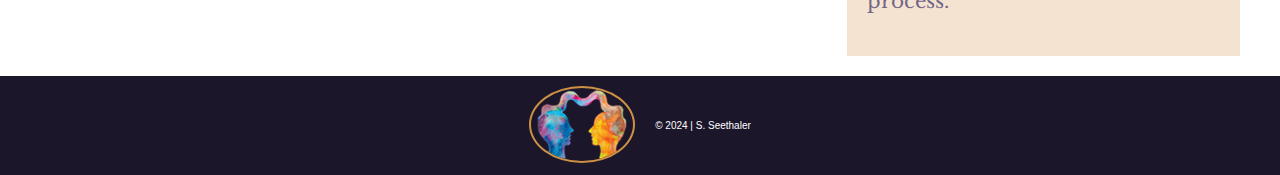
<file: critique.html>
<!DOCTYPE html>
<html lang="en">

<head>
    <meta charset="utf-8">
    <meta http-equiv="X-UA-Compatible" content="ie=edge">
    <meta name="viewport" content="width=device-width, initial-scale=1">
    <title>Sherry's Science Critique</title>
    <!--material icons-->
    <link href="https://fonts.googleapis.com/css2?family=Material+Symbols+Outlined" rel="stylesheet">
    <link rel="preconnect" href="https://fonts.googleapis.com">
    <link rel="preconnect" href="https://fonts.gstatic.com" crossorigin>
    <!--Google fonts-->
    <link href="https://fonts.googleapis.com/css2?family=Libre+Baskerville:ital,wght@0,400;0,700;1,400&display=swap" rel="stylesheet">
    <link rel="stylesheet" href="../styles/reset.css">
    <link rel="stylesheet" href="../styles/style.css">
</head>

<body>
    <header>
        <a href="../index.html"><img src="../images/initialsSS.png" alt="initials" id="initials"></a>
        <input type="checkbox" class="navToggler" id="navToggler">
        <nav class="horizNav">
            <ul>
                <li><a href="../index.html">Science</a></li>
                <li><a href="communication.html">Communication</a></li>
                <li><a href="concepts.html">Concepts</a></li>
                <li><a href="critique.html">Critique</a></li>
                <li><a href="creativity.html">Creativity</a></li>
            </ul>
        </nav>
        <label for="navToggler" class="navTogglerMenu">
            <span class="material-symbols-outlined mi" id="menuOpen">menu</span>
            <span class="material-symbols-outlined mi" id="menuClose">close</span>
        </label>
        <section id="critiqueBanner">

        </section>
    </header>

    <main id="conceptsPageMain">
        <section id="conceptsPageSection">
           <h1>Critique</h1>
           <p id="conceptsMI"><span class="material-symbols-outlined">psychology</span></p>
            <article id="conceptsPageArticle">
                <h2>Lies, Damned Lies, and Science</h2>
                <p><img src="../images/liesBook.jpg" alt="book cover" id="rose">High school and even college science tends to be focused on facts, formulae, and experiments with known outcomes. In the real world, there is much more uncertainty and interpretation. Decisions about contemporary scientific issues often must be made on the basis of incomplete information, and conflicting viewpoints are the norm rather than the exception. This book unravels the complexity of such issues to help scientists and nonscientists alike identify hogwash and balance tradeoffs to make well-reasoned decisions about science in everyday life.</p>
                
                <p>Chapter 1. Potions, plot, personalities: Understand how science progresses and why scientists sometimes disagree.</p>
                
                <p>Chapter 2. Who's who? Identify those who hold stake in an issue and what their positions are.</p>
                
                <p>Chapter 3. Decisions, decisions: Elucidate all the pros and cons of a decision.</p>
                
                <p>Chapter 4. Compare and contrast: Place alternatives in an appropriate context to evaluate tradeoffs.</p>
                
                <p>Chapter 5. What happens if...? Distinguish between cause and coincidence.</p>
                
                <p>Chapter 6. Specific or general: Recognize how broadly the conclusions from a study may be applied.</p>
                
                <p>Chapter 7. Fun figures: See through the number jumble.</p>
                
                <p>Chapter 8. Society's say: Discern the relationships between science and policy.</p>
                 
                <p>Chapter 9. All the tricks in the book: Get past the ploys designed to simply bypass logic.</p>
                 
                <p>Chapter 10. Fitting the pieces together: Know how to seek information to gain a balanced perspective.</p>
                 
                <p>Lies, Damned Lies and Science is available from the publisher, FT Press, as well as <a href="https://www.amazon.com/Lies-Damned-Science-Scientific-Controversies/dp/0132849445">Amazon</a> and other booksellers. In addition to the English edition, it has been published in Korean, Polish and Spanish. See "Teaching Skeptical Inquiry" in CBE-Life Sciences Education (2012, Vol. 11, pp. 233-234) for a feature book review.</p>
                  
                

            </article>

            <article id="conceptsPageArticle2">
                <h2>Putting Claims in the Crucible.</h2>
                <p>Information and misinformation bombard us daily. Some purveyors of information are deliberately trying to mislead by presenting incorrect information, or by leaving out key facts. Others are repeating flawed information without knowing it is wrong. Still others are presenting accurate information in a way that is readily misinterpreted. Regardless of the intent behind the inaccuracy, it is up to the information consumer to beware. Yet, there exists more than a fine line between cynicism and skepticism.</p>
                
                <p>Sound decisions are based on all the relevant information known to date, and they are made through careful costs-benefits analyses. Asking good questions is the starting point for gathering relevant information and correcting misinformation. It takes practice to learn to sort through the noise, but when one starts to carefully scrutinize claims, recurring themes emerge that can facilitate the reasoning process.</p>
            </article>

        </section>
    </main>
    <footer>
        <a href="https://utorontopress.com/9781487547493/beyond-the-sage-on-the-stage/"> <img src="../images/facesLogo.png" alt="faces" id="faces"></a>
        <p>&copy; 2024 | S. Seethaler</p>
    </footer>

</body>

</html>
</file>
<file: styles/style.css>
/*General Styles*/
html {
    font-size: 10px;
}

body {
    font: 1.7rem Verdana, Arial, sans-serif;
}

/*Make images and body responsive*/
html,
body {
    width: 100%;
    height: 100%;
}

img {
    max-width: 100%;
    height: auto;
}

/*Header and Navigation Styles*/
header {
    background-color: #1c162b;
    color: #fff;
    position: relative;
    width: 100%;
}

/*Mobile Nav*/
nav {
    background-color: #1c162b;
    color: #fff;
    height: 75px;
}

nav ul {
    position: absolute;
    top: 3rem;
    background-color: #4a626b;
    width: 100%;
    display: none;
}

nav li {
    border-bottom: inset 2px #ce9144;
    padding: 2rem;
}

nav a {
    text-decoration: none;
    color: #fff;
    text-align: center;
    display: block;
}

nav a:hover {
    background-color: #ce9144;
}

.navToggler:checked ~ nav ul {
    display: block;
}

.navToggler {
    display: none;
}

#menuClose {
    display: none;
}


.navTogglerMenu {
    position: absolute;
    top: 15px;
    left: 1rem;
    height: 100%;
}

#navToggler:checked ~ .navTogglerMenu #menuClose {
    display: block;
}

#navToggler:checked ~ .navTogglerMenu #menuOpen {
    display: none;
}

/*End mobile nav*/

/*Logo and banner styles*/
#initials {
    position: absolute;
    right: 3rem;
}

#banner {
    color: white;
    text-shadow:
        0 0 2px black,
        -2px -2px 2px silver,
        3px 3px 5px black;
    background-image: url(../images/alchemyBanner.jpg);
    height: 300px;
    background-position: center;
    background-size: cover;
    border-bottom: solid 3px #ce9144;
    border-top: solid 3px #45376c;
    /* This flex is setting the split screen design on the banner. */
    display: flex;
    gap: 2rem;
    align-items: center;
    justify-content: space-between;
}

#banner h1 {
    font-size: 3rem;
    background-color: rgba(206, 145, 68, 0.5);
    padding: 5px;
    margin: 0 0 0 5px;
    order: 1;
    align-self: flex-end;
}

#banner h2 {
    font-size: 2.2rem;
    background-color: rgba(206, 145, 68, 0.5);
    padding: 5px;
    margin: 0 0 0 5px;
}

/* End header styles */


/* Main Styles */
main {
    padding: 2rem;
}


main h1 {
    color: #1c162b;
    margin-top: 2rem;
    font: 700 4rem "Libre Baskerville", serif;
    letter-spacing: .5rem;
    text-align: center;
}

main h2 {
    font-size: 2.8rem;
    color: rgba(74, 98, 107, 1);
}

main p {
    margin-bottom: 2rem;
}

figure {
    margin-bottom: 2rem;
}

figcaption {
    color: #4a626b;
    font: italic 1.2rem Georgia, serif;
    text-align: center;
}

article img {
    margin-top: 1rem;
}

/*Home-page specific styling*/
/*Intro section*/
#homeIntro {
    margin: 1rem 5rem;
    line-height: 3.5rem;
}

#homeIntro p:first-child::first-letter {
    color: #ce9144;
    font: 400 3.3rem "Ballet", cursive;
}

#introHighlight {
    font: 400 2.8rem "Libre Baskerville", serif;
    color: rgba(74, 98, 107, .75);
    background-color: rgba(206, 145, 68, 0.25);
    padding: 2rem;
}

/*Home main section*/
article.home {
    margin-bottom: 2rem;
    border-bottom: solid 1px rgba(74, 98, 107, 0.25);
    padding: 2rem 0;
}

.home article:last-of-type {
    border-bottom: none;
}


/*Material icon styles*/
.material-symbols-outlined {
    color: rgba(74, 98, 107, 1);
    font-size: 3rem;
    text-align: center;
    display: block;
    padding: 1rem;
}

.mi {
    color: white;
}

/*Video on home page*/
.video {
    position: relative;
    padding-bottom: 56.25%;
    padding-top: 25px;
    height: 0;
    overflow: hidden;
    margin: 0 10% 5%;
}

.video iframe {
    position: absolute;
    top: 0;
    left: 0;
    width: 100%;
    height: 100%;
}

h2#featureVideo {
    text-align: center;
}


/*Commmunication Page CSS*/
#communicationBanner {
    background-image: url(../images/communicationBanner.jpg);
    height: 300px;
    background-position: center;
    background-size: cover;
    border-bottom: solid 3px #ce9144;
    border-top: solid 3px #45376c;
}

/*Map on Communication Page*/
.map {
    position: relative;
    padding-bottom: 56%;
    height: 0;
    overflow: hidden;
}

.map iframe {
    position: absolute;
    top: 0;
    left: 0;
    width: 100%;
}

/*Concepts page CSS*/
#conceptsBanner {
    background-image: url(../images/conceptsBanner.jpg);
    height: 300px;
    background-position: center;
    background-size: cover;
    border-bottom: solid 3px #ce9144;
    border-top: solid 3px #45376c;
}

#rose {
    display: block;
    margin: 3rem auto;

}

#conceptsPageArticle2 {
    font: 400 2rem "Libre Baskerville", serif;
    color: rgba(69, 55, 108, 0.74);
    background-color: rgba(206, 145, 68, 0.25);
    padding: 2rem;
    line-height: 150%;
}

#conceptsPageArticle2 li {
    padding-top: 1rem;
}

/* Footer styles */
footer {
    background-color: #1c162b;
    color: #fff;
    font-size: 1rem;
    padding: 1rem;
    display: flex;
    align-items: center;
    justify-content: center;
    gap: 2rem;
}

#faces {
    border: solid 2px #ce9144;
    border-radius: 50%;
}

/*Critique page CSS*/
#critiqueBanner {
    background-image: url(../images/critiqueBanner.jpg);
    height: 300px;
    background-position: center;
    background-size: cover;
    border-bottom: solid 3px #ce9144;
    border-top: solid 3px #45376c;
}

/*Creativity page CSS*/
#creativityBanner {
    background-image: url(../images/creativityBanner.jpg);
    height: 300px;
    background-position: center;
    background-size: cover;
    border-bottom: solid 3px #ce9144;
    border-top: solid 3px #45376c;
}



/* Styles for large screen sizes*/
@media screen and (min-width: 800px) {

    /*All the styles for the wide-screen navigation*/
    /*Get rid of menu and formating for mobile*/
    .navTogglerMenu {
        display: none;
    }

    header,
    nav,
    nav ul,
    nav li,
    nav a,
    #initials {
        all: unset;
    }

    header {
        background-color: #1c162b;
        width: 100%;
    }

    nav {
        background-color: #1c162b;
        text-align: center;
        display: flex;
        align-items: center;
        justify-content: center;
    }

    nav ul {
        margin: 1rem;
        display: flex;
        justify-content: center;
        gap: 1.5rem;
    }

    nav li {
        border: inset 3px #ce9144;
        box-shadow: 1px 2px 2px rgba(218, 165, 32, .7),
            2px 2px 2px rgba(189, 183, 107, .8),
            0 2px 2px rgba(255, 255, 255, .5);
        padding: 2rem;
        border-radius: 10%;
        min-width: 100px;
        align-items: center;
    }

    nav a {
        text-decoration: none;
        color: #fff;
    }

    /*Changing the logo display style between mobile and large*/
    #initials {
        display: none;
    }

    nav li:first-child {
        background-image: url(../images/initialsSS.png);
        background-position: 0;
        background-size: contain;
        background-repeat: no-repeat;
        font-style: oblique;
        font-variant: small-caps;
        font-weight: bold;
        letter-spacing: .2rem;
    }

    #homeIntro {
        display: flex;
        justify-content: center;
        align-items: center;
        gap: 7rem;
    }

    section.home {
        display: grid;
        grid-template-columns: repeat(2, 1fr);
        gap: 2rem;
    }

    section.home > h1 {
        grid-column: 1/-1;
    }

    article.home {
        border-bottom: none;
        border-right: solid 1px rgba(74, 98, 107, 0.5);
        padding-right: 2rem;
        margin-bottom: 2rem;
        display: flex;
        flex-direction: column;
    }

    article.home figure {
        order: -1;
        background-color: azure;
    }

    main article:nth-of-type(even) {
        border-right: none;
    }

    .communicationPage article {
        margin-left: 10%;
        margin-right: 10%;
    }
}

/*Concepts Page Styling*/
@media screen and (min-width: 920px) {
    #conceptsPageSection {
        display: grid;
        grid-template-columns: 2fr 1fr;
        /*grid-template-rows: auto auto 1fr 1fr;*/
        gap: 2rem;
    }

    #conceptsPageSection h1 {
        grid-column-start: 1;
        grid-column-end: -1;
    }

    p#conceptsMI {
        grid-column-start: 1;
        grid-column-end: -1;
    }

    #rose {
        float: left;
        margin-right: 2rem;
    }

}


@media screen and (min-width: 1050px) {
    /*All the styles for the wide-screen navigation*/

    section.home {
        display: grid;
        grid-template-columns: repeat(4, 1fr);
        gap: 2rem;
    }

    section.home > h1 {
        grid-column: 1/-1;
    }

    article.home {
        border-bottom: none;
        border-right: solid 1px rgba(74, 98, 107, 0.5);
        padding-right: 2rem;
        margin-bottom: 2rem;
        display: flex;
        flex-direction: column;
    }

    article.home figure {
        order: -1;
    }

    main article:last-of-type {
        border-right: none;
    }

    main {
        max-width: 1200px;
        margin: auto;
    }

}
</file>
<file: SSWebRoot/styles/style.css>
/*General Styles*/
html {
    font-size: 10px;
}

body {
    font: 1.7rem Verdana, Arial, sans-serif;
}

/*Make images and body responsive*/
html,
body {
    width: 100%;
    height: 100%;
}

img {
    max-width: 100%;
    height: auto;
}

/*Header and Navigation Styles*/
header {
    background-color: #1c162b;
    color: #fff;
    position: relative;
    width: 100%;
}

/*Mobile Nav*/
nav {
    background-color: #1c162b;
    color: #fff;
    height: 75px;
}

nav ul {
    position: absolute;
    top: 3rem;
    background-color: #4a626b;
    width: 100%;
    display: none;
}

nav li {
    border-bottom: inset 2px #ce9144;
    padding: 2rem;
}

nav a {
    text-decoration: none;
    color: #fff;
    text-align: center;
    display: block;
}

nav a:hover {
    background-color: #ce9144;
}

.navToggler:checked ~ nav ul {
    display: block;
}

.navToggler {
    display: none;
}

#menuClose {
    display: none;
}


.navTogglerMenu {
    position: absolute;
    top: 15px;
    left: 1rem;
    height: 100%;
}

#navToggler:checked ~ .navTogglerMenu #menuClose {
    display: block;
}

#navToggler:checked ~ .navTogglerMenu #menuOpen {
    display: none;
}

/*End mobile nav*/

/*Logo and banner styles*/
#initials {
    position: absolute;
    right: 3rem;
}

#banner {
    color: white;
    text-shadow:
        0 0 2px black,
        -2px -2px 2px silver,
        3px 3px 5px black;
    background-image: url(../images/alchemyBanner.jpg);
    height: 300px;
    background-position: center;
    background-size: cover;
    border-bottom: solid 3px #ce9144;
    border-top: solid 3px #45376c;
    /* This flex is setting the split screen design on the banner. */
    display: flex;
    gap: 2rem;
    align-items: center;
    justify-content: space-between;
}

#banner h1 {
    font-size: 3rem;
    background-color: rgba(206, 145, 68, 0.5);
    padding: 5px;
    margin: 0 0 0 5px;
    order: 1;
    align-self: flex-end;
}

#banner h2 {
    font-size: 2.2rem;
    background-color: rgba(206, 145, 68, 0.5);
    padding: 5px;
    margin: 0 0 0 5px;
}

/* End header styles */


/* Main Styles */
main {
    padding: 2rem;
}


main h1 {
    color: #1c162b;
    margin-top: 2rem;
    font: 700 4rem "Libre Baskerville", serif;
    letter-spacing: .5rem;
    text-align: center;
}

main h2 {
    font-size: 2.8rem;
    color: rgba(74, 98, 107, 1);
}

main p {
    margin-bottom: 2rem;
}

figure {
    margin-bottom: 2rem;
}

figcaption {
    color: #4a626b;
    font: italic 1.2rem Georgia, serif;
    text-align: center;
}

article img {
    margin-top: 1rem;
}

/*Home-page specific styling*/
/*Intro section*/
#homeIntro {
    margin: 1rem 5rem;
    line-height: 3.5rem;
}

#homeIntro p:first-child::first-letter {
    color: #ce9144;
    font: 400 3.3rem "Ballet", cursive;
}

#introHighlight {
    font: 400 2.8rem "Libre Baskerville", serif;
    color: rgba(74, 98, 107, .75);
    background-color: rgba(206, 145, 68, 0.25);
    padding: 2rem;
}

/*Home main section*/
article.home {
    margin-bottom: 2rem;
    border-bottom: solid 1px rgba(74, 98, 107, 0.25);
    padding: 2rem 0;
}

.home article:last-of-type {
    border-bottom: none;
}


/*Material icon styles*/
.material-symbols-outlined {
    color: rgba(74, 98, 107, 1);
    font-size: 3rem;
    text-align: center;
    display: block;
    padding: 1rem;
}

.mi {
    color: white;
}

/*Video on home page*/
.video {
    position: relative;
    padding-bottom: 56.25%;
    padding-top: 25px;
    height: 0;
    overflow: hidden;
    margin: 0 10% 5%;
}

.video iframe {
    position: absolute;
    top: 0;
    left: 0;
    width: 100%;
    height: 100%;
}

h2#featureVideo {
    text-align: center;
}


/*Commmunication Page CSS*/
#communicationBanner {
    background-image: url(../images/communicationBanner.jpg);
    height: 300px;
    background-position: center;
    background-size: cover;
    border-bottom: solid 3px #ce9144;
    border-top: solid 3px #45376c;
}

/*Map on Communication Page*/
.map {
    position: relative;
    padding-bottom: 56%;
    height: 0;
    overflow: hidden;
}

.map iframe {
    position: absolute;
    top: 0;
    left: 0;
    width: 100%;
}

/*Concepts page CSS*/
#conceptsBanner {
    background-image: url(../images/conceptsBanner.jpg);
    height: 300px;
    background-position: center;
    background-size: cover;
    border-bottom: solid 3px #ce9144;
    border-top: solid 3px #45376c;
}

#rose {
    display: block;
    margin: 3rem auto;

}

#conceptsPageArticle2 {
    font: 400 2rem "Libre Baskerville", serif;
    color: rgba(69, 55, 108, 0.74);
    background-color: rgba(206, 145, 68, 0.25);
    padding: 2rem;
    line-height: 150%;
}

#conceptsPageArticle2 li {
    padding-top: 1rem;
}

/* Footer styles */
footer {
    background-color: #1c162b;
    color: #fff;
    font-size: 1rem;
    padding: 1rem;
    display: flex;
    align-items: center;
    justify-content: center;
    gap: 2rem;
}

#faces {
    border: solid 2px #ce9144;
    border-radius: 50%;
}



/* Styles for large screen sizes*/
@media screen and (min-width: 800px) {

    /*All the styles for the wide-screen navigation*/
    /*Get rid of menu and formating for mobile*/
    .navTogglerMenu {
        display: none;
    }

    header,
    nav,
    nav ul,
    nav li,
    nav a,
    #initials {
        all: unset;
    }

    header {
        background-color: #1c162b;
        width: 100%;
    }

    nav {
        background-color: #1c162b;
        text-align: center;
        display: flex;
        align-items: center;
        justify-content: center;
    }

    nav ul {
        margin: 1rem;
        display: flex;
        justify-content: center;
        gap: 1.5rem;
    }

    nav li {
        border: inset 3px #ce9144;
        box-shadow: 1px 2px 2px rgba(218, 165, 32, .7),
            2px 2px 2px rgba(189, 183, 107, .8),
            0 2px 2px rgba(255, 255, 255, .5);
        padding: 2rem;
        border-radius: 10%;
        min-width: 100px;
        align-items: center;
    }

    nav a {
        text-decoration: none;
        color: #fff;
    }

    /*Changing the logo display style between mobile and large*/
    #initials {
        display: none;
    }

    nav li:first-child {
        background-image: url(../images/initialsSS.png);
        background-position: 0;
        background-size: contain;
        background-repeat: no-repeat;
        font-style: oblique;
        font-variant: small-caps;
        font-weight: bold;
        letter-spacing: .2rem;
    }

    #homeIntro {
        display: flex;
        justify-content: center;
        align-items: center;
        gap: 7rem;
    }

    section.home {
        display: grid;
        grid-template-columns: repeat(2, 1fr);
        gap: 2rem;
    }

    section.home > h1 {
        grid-column: 1/-1;
    }

    article.home {
        border-bottom: none;
        border-right: solid 1px rgba(74, 98, 107, 0.5);
        padding-right: 2rem;
        margin-bottom: 2rem;
        display: flex;
        flex-direction: column;
    }

    article.home figure {
        order: -1;
        background-color: azure;
    }

    main article:nth-of-type(even) {
        border-right: none;
    }

    .communicationPage article {
        margin-left: 10%;
        margin-right: 10%;
    }
}

/*Concepts Page Styling*/
@media screen and (min-width: 920px) {
    #conceptsPageSection {
        display: grid;
        grid-template-columns: 2fr 1fr;
        /*grid-template-rows: auto auto 1fr 1fr;*/
        gap: 2rem;
    }

    #conceptsPageSection h1 {
        grid-column-start: 1;
        grid-column-end: -1;
    }

    p#conceptsMI {
        grid-column-start: 1;
        grid-column-end: -1;
    }

    #rose {
        float: left;
        margin-right: 2rem;
    }

}


@media screen and (min-width: 1050px) {
    /*All the styles for the wide-screen navigation*/

    section.home {
        display: grid;
        grid-template-columns: repeat(4, 1fr);
        gap: 2rem;
    }

    section.home > h1 {
        grid-column: 1/-1;
    }

    article.home {
        border-bottom: none;
        border-right: solid 1px rgba(74, 98, 107, 0.5);
        padding-right: 2rem;
        margin-bottom: 2rem;
        display: flex;
        flex-direction: column;
    }

    article.home figure {
        order: -1;
    }

    main article:last-of-type {
        border-right: none;
    }

    main {
        max-width: 1200px;
        margin: auto;
    }

}
</file>
